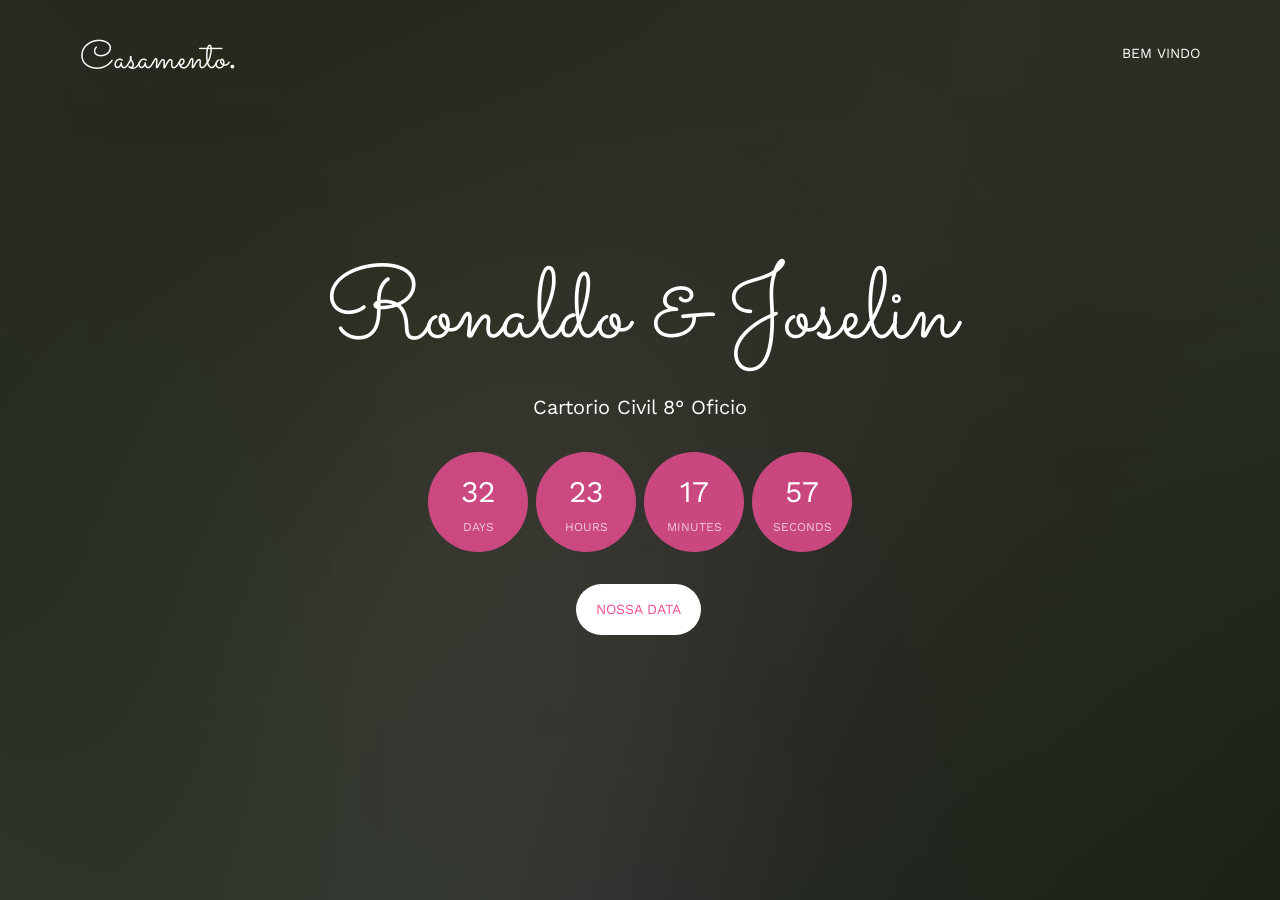
<file: index.html>
<html class="no-js"> <!--<![endif]-->
	<head>
	<meta charset="utf-8">
	<meta http-equiv="X-UA-Compatible" content="IE=edge">
	<title>Rm&Jg</title>
	<meta name="viewport" content="width=device-width, initial-scale=1">
	<meta name="description" content="Casamento Ronaldo Martins & Joselin Gil Bravo" />
	<meta name="keywords" content="Seja bem vindo a nossa Data Cartorio 7° Oficio" />
	<meta name="author" content="RM Sistemas" />

  <!-- 


  	<!-- Facebook and Twitter integration -->
	<meta property="og:title" content=""/>
	<meta property="og:image" content=""/>
	<meta property="og:url" content=""/>
	<meta property="og:site_name" content=""/>
	<meta property="og:description" content=""/>
	<meta name="twitter:title" content="" />
	<meta name="twitter:image" content="" />
	<meta name="twitter:url" content="" />
	<meta name="twitter:card" content="" />

	<link href='https://fonts.googleapis.com/css?family=Work+Sans:400,300,600,400italic,700' rel='stylesheet' type='text/css'>
	<link href="https://fonts.googleapis.com/css?family=Sacramento" rel="stylesheet">
	
	<!-- Animate.css -->
	<link rel="stylesheet" href="css/animate.css">
	<!-- Icomoon Icon Fonts-->
	<link rel="stylesheet" href="css/icomoon.css">
	<!-- Bootstrap  -->
	<link rel="stylesheet" href="css/bootstrap.css">

	<!-- Magnific Popup -->
	<link rel="stylesheet" href="css/magnific-popup.css">

	<!-- Owl Carousel  -->
	<link rel="stylesheet" href="css/owl.carousel.min.css">
	<link rel="stylesheet" href="css/owl.theme.default.min.css">

	<!-- Theme style  -->
	<link rel="stylesheet" href="css/style.css">

	<!-- Modernizr JS -->
	<script src="js/modernizr-2.6.2.min.js"></script>
	<!-- FOR IE9 below -->
	<!--[if lt IE 9]>
	<script src="js/respond.min.js"></script>
	<![endif]-->

	</head>
	<body>
		
	<div class="fh5co-loader"></div>
	
	<div id="page">
	<nav class="fh5co-nav" role="navigation">
		<div class="container">
			<div class="row">
				<div class="col-xs-2">
					<div id="fh5co-logo"><a href="index.html">Casamento<strong>.</strong></a></div>
				</div>
				<div class="col-xs-10 text-right menu-1">
					<ul>
						<li class="active"><a href="index.html">Bem Vindo</a></li>
						
					</ul>
				</div>
			</div>
			
		</div>
	</nav>

	<header id="fh5co-header" class="fh5co-cover" role="banner" style="background-image:url(images/img_bg_2.jpg);" data-stellar-background-ratio="0.5">
		<div class="overlay"></div>
		<div class="container">
			<div class="row">
				<div class="col-md-8 col-md-offset-2 text-center">
					<div class="display-t">
						<div class="display-tc animate-box" data-animate-effect="fadeIn">
							<h1>Ronaldo &amp; Joselin</h1>
							<h2>Cartorio Civil 8° Oficio</h2>
							<div class="simply-countdown simply-countdown-one"></div>
							<p><a href="#" class="btn btn-default btn-sm">Nossa Data</a></p>
						</div>
					</div>
				</div>
			</div>
		</div>
	</header>

	
	
	<!-- jQuery -->
	<script src="js/jquery.min.js"></script>
	<!-- jQuery Easing -->
	<script src="js/jquery.easing.1.3.js"></script>
	<!-- Bootstrap -->
	<script src="js/bootstrap.min.js"></script>
	<!-- Waypoints -->
	<script src="js/jquery.waypoints.min.js"></script>
	<!-- Carousel -->
	<script src="js/owl.carousel.min.js"></script>
	<!-- countTo -->
	<script src="js/jquery.countTo.js"></script>

	<!-- Stellar -->
	<script src="js/jquery.stellar.min.js"></script>
	<!-- Magnific Popup -->
	<script src="js/jquery.magnific-popup.min.js"></script>
	<script src="js/magnific-popup-options.js"></script>

	<!-- // <script src="https://cdnjs.cloudflare.com/ajax/libs/prism/0.0.1/prism.min.js"></script> -->
	<script src="js/simplyCountdown.js"></script>
	<!-- Main -->
	<script src="js/main.js"></script>

	
	<script>
    var d = new Date(new Date().getTime() + 100 * 120 * 120 * 2000);

    // default example
    simplyCountdown('.simply-countdown-one', {
        year: d.getFullYear(),
        month: d.getMonth() + 1,
        day: d.getDate()
    });

    //jQuery example
    $('#simply-countdown-losange').simplyCountdown({
        year: d.getFullYear(),
        month: d.getMonth() + 1,
        day: d.getDate(),
        enableUtc: false
    });
</script>

	</body>
</html>
</file>
<file: css/icomoon.css>
@font-face {
  font-family: 'icomoon';
  src:  url('../fonts/icomoon/icomoon.eot?6iuir');
  src:  url('../fonts/icomoon/icomoon.eot?6iuir#iefix') format('embedded-opentype'),
    url('../fonts/icomoon/icomoon.ttf?6iuir') format('truetype'),
    url('../fonts/icomoon/icomoon.woff?6iuir') format('woff'),
    url('../fonts/icomoon/icomoon.svg?6iuir#icomoon') format('svg');
  font-weight: normal;
  font-style: normal;
}

[class^="icon-"], [class*=" icon-"] {
  /* use !important to prevent issues with browser extensions that change fonts */
  font-family: 'icomoon' !important;
  speak: none;
  font-style: normal;
  font-weight: normal;
  font-variant: normal;
  text-transform: none;
  line-height: 1;

  /* Better Font Rendering =========== */
  -webkit-font-smoothing: antialiased;
  -moz-osx-font-smoothing: grayscale;
}

.icon-eye:before {
  content: "\e000";
}
.icon-paper-clip:before {
  content: "\e001";
}
.icon-mail:before {
  content: "\e002";
}
.icon-toggle:before {
  content: "\e003";
}
.icon-layout:before {
  content: "\e004";
}
.icon-link:before {
  content: "\e005";
}
.icon-bell:before {
  content: "\e006";
}
.icon-lock:before {
  content: "\e007";
}
.icon-unlock:before {
  content: "\e008";
}
.icon-ribbon:before {
  content: "\e009";
}
.icon-image:before {
  content: "\e010";
}
.icon-signal:before {
  content: "\e011";
}
.icon-target:before {
  content: "\e012";
}
.icon-clipboard:before {
  content: "\e013";
}
.icon-clock:before {
  content: "\e014";
}
.icon-watch:before {
  content: "\e015";
}
.icon-air-play:before {
  content: "\e016";
}
.icon-camera:before {
  content: "\e017";
}
.icon-video:before {
  content: "\e018";
}
.icon-disc:before {
  content: "\e019";
}
.icon-printer:before {
  content: "\e020";
}
.icon-monitor:before {
  content: "\e021";
}
.icon-server:before {
  content: "\e022";
}
.icon-cog:before {
  content: "\e023";
}
.icon-heart:before {
  content: "\e024";
}
.icon-paragraph:before {
  content: "\e025";
}
.icon-align-justify:before {
  content: "\e026";
}
.icon-align-left:before {
  content: "\e027";
}
.icon-align-center:before {
  content: "\e028";
}
.icon-align-right:before {
  content: "\e029";
}
.icon-book:before {
  content: "\e030";
}
.icon-layers:before {
  content: "\e031";
}
.icon-stack:before {
  content: "\e032";
}
.icon-stack-2:before {
  content: "\e033";
}
.icon-paper:before {
  content: "\e034";
}
.icon-paper-stack:before {
  content: "\e035";
}
.icon-search:before {
  content: "\e036";
}
.icon-zoom-in:before {
  content: "\e037";
}
.icon-zoom-out:before {
  content: "\e038";
}
.icon-reply:before {
  content: "\e039";
}
.icon-circle-plus:before {
  content: "\e040";
}
.icon-circle-minus:before {
  content: "\e041";
}
.icon-circle-check:before {
  content: "\e042";
}
.icon-circle-cross:before {
  content: "\e043";
}
.icon-square-plus:before {
  content: "\e044";
}
.icon-square-minus:before {
  content: "\e045";
}
.icon-square-check:before {
  content: "\e046";
}
.icon-square-cross:before {
  content: "\e047";
}
.icon-microphone:before {
  content: "\e048";
}
.icon-record:before {
  content: "\e049";
}
.icon-skip-back:before {
  content: "\e050";
}
.icon-rewind:before {
  content: "\e051";
}
.icon-play:before {
  content: "\e052";
}
.icon-pause:before {
  content: "\e053";
}
.icon-stop:before {
  content: "\e054";
}
.icon-fast-forward:before {
  content: "\e055";
}
.icon-skip-forward:before {
  content: "\e056";
}
.icon-shuffle:before {
  content: "\e057";
}
.icon-repeat:before {
  content: "\e058";
}
.icon-folder:before {
  content: "\e059";
}
.icon-umbrella:before {
  content: "\e060";
}
.icon-moon:before {
  content: "\e061";
}
.icon-thermometer:before {
  content: "\e062";
}
.icon-drop:before {
  content: "\e063";
}
.icon-sun:before {
  content: "\e064";
}
.icon-cloud:before {
  content: "\e065";
}
.icon-cloud-upload:before {
  content: "\e066";
}
.icon-cloud-download:before {
  content: "\e067";
}
.icon-upload:before {
  content: "\e068";
}
.icon-download:before {
  content: "\e069";
}
.icon-location:before {
  content: "\e070";
}
.icon-location-2:before {
  content: "\e071";
}
.icon-map:before {
  content: "\e072";
}
.icon-battery:before {
  content: "\e073";
}
.icon-head:before {
  content: "\e074";
}
.icon-briefcase:before {
  content: "\e075";
}
.icon-speech-bubble:before {
  content: "\e076";
}
.icon-anchor:before {
  content: "\e077";
}
.icon-globe:before {
  content: "\e078";
}
.icon-box:before {
  content: "\e079";
}
.icon-reload:before {
  content: "\e080";
}
.icon-share:before {
  content: "\e081";
}
.icon-marquee:before {
  content: "\e082";
}
.icon-marquee-plus:before {
  content: "\e083";
}
.icon-marquee-minus:before {
  content: "\e084";
}
.icon-tag:before {
  content: "\e085";
}
.icon-power:before {
  content: "\e086";
}
.icon-command:before {
  content: "\e087";
}
.icon-alt:before {
  content: "\e088";
}
.icon-esc:before {
  content: "\e089";
}
.icon-bar-graph:before {
  content: "\e090";
}
.icon-bar-graph-2:before {
  content: "\e091";
}
.icon-pie-graph:before {
  content: "\e092";
}
.icon-star:before {
  content: "\e093";
}
.icon-arrow-left:before {
  content: "\e094";
}
.icon-arrow-right:before {
  content: "\e095";
}
.icon-arrow-up:before {
  content: "\e096";
}
.icon-arrow-down:before {
  content: "\e097";
}
.icon-volume:before {
  content: "\e098";
}
.icon-mute:before {
  content: "\e099";
}
.icon-content-right:before {
  content: "\e100";
}
.icon-content-left:before {
  content: "\e101";
}
.icon-grid:before {
  content: "\e102";
}
.icon-grid-2:before {
  content: "\e103";
}
.icon-columns:before {
  content: "\e104";
}
.icon-loader:before {
  content: "\e105";
}
.icon-bag:before {
  content: "\e106";
}
.icon-ban:before {
  content: "\e107";
}
.icon-flag:before {
  content: "\e108";
}
.icon-trash:before {
  content: "\e109";
}
.icon-expand:before {
  content: "\e110";
}
.icon-contract:before {
  content: "\e111";
}
.icon-maximize:before {
  content: "\e112";
}
.icon-minimize:before {
  content: "\e113";
}
.icon-plus:before {
  content: "\e114";
}
.icon-minus:before {
  content: "\e115";
}
.icon-check:before {
  content: "\e116";
}
.icon-cross:before {
  content: "\e117";
}
.icon-move:before {
  content: "\e118";
}
.icon-delete:before {
  content: "\e119";
}
.icon-menu:before {
  content: "\e120";
}
.icon-archive:before {
  content: "\e121";
}
.icon-inbox:before {
  content: "\e122";
}
.icon-outbox:before {
  content: "\e123";
}
.icon-file:before {
  content: "\e124";
}
.icon-file-add:before {
  content: "\e125";
}
.icon-file-subtract:before {
  content: "\e126";
}
.icon-help:before {
  content: "\e127";
}
.icon-open:before {
  content: "\e128";
}
.icon-ellipsis:before {
  content: "\e129";
}
.icon-add-to-list:before {
  content: "\e900";
}
.icon-classic-computer:before {
  content: "\e901";
}
.icon-controller-fast-backward:before {
  content: "\e902";
}
.icon-creative-commons-attribution:before {
  content: "\e903";
}
.icon-creative-commons-noderivs:before {
  content: "\e904";
}
.icon-creative-commons-noncommercial-eu:before {
  content: "\e905";
}
.icon-creative-commons-noncommercial-us:before {
  content: "\e906";
}
.icon-creative-commons-public-domain:before {
  content: "\e907";
}
.icon-creative-commons-remix:before {
  content: "\e908";
}
.icon-creative-commons-share:before {
  content: "\e909";
}
.icon-creative-commons-sharealike:before {
  content: "\e90a";
}
.icon-creative-commons:before {
  content: "\e90b";
}
.icon-document-landscape:before {
  content: "\e90c";
}
.icon-remove-user:before {
  content: "\e90d";
}
.icon-warning:before {
  content: "\e90e";
}
.icon-arrow-bold-down:before {
  content: "\e90f";
}
.icon-arrow-bold-left:before {
  content: "\e910";
}
.icon-arrow-bold-right:before {
  content: "\e911";
}
.icon-arrow-bold-up:before {
  content: "\e912";
}
.icon-arrow-down2:before {
  content: "\e913";
}
.icon-arrow-left2:before {
  content: "\e914";
}
.icon-arrow-long-down:before {
  content: "\e915";
}
.icon-arrow-long-left:before {
  content: "\e916";
}
.icon-arrow-long-right:before {
  content: "\e917";
}
.icon-arrow-long-up:before {
  content: "\e918";
}
.icon-arrow-right2:before {
  content: "\e919";
}
.icon-arrow-up2:before {
  content: "\e91a";
}
.icon-arrow-with-circle-down:before {
  content: "\e91b";
}
.icon-arrow-with-circle-left:before {
  content: "\e91c";
}
.icon-arrow-with-circle-right:before {
  content: "\e91d";
}
.icon-arrow-with-circle-up:before {
  content: "\e91e";
}
.icon-bookmark:before {
  content: "\e91f";
}
.icon-bookmarks:before {
  content: "\e920";
}
.icon-chevron-down:before {
  content: "\e921";
}
.icon-chevron-left:before {
  content: "\e922";
}
.icon-chevron-right:before {
  content: "\e923";
}
.icon-chevron-small-down:before {
  content: "\e924";
}
.icon-chevron-small-left:before {
  content: "\e925";
}
.icon-chevron-small-right:before {
  content: "\e926";
}
.icon-chevron-small-up:before {
  content: "\e927";
}
.icon-chevron-thin-down:before {
  content: "\e928";
}
.icon-chevron-thin-left:before {
  content: "\e929";
}
.icon-chevron-thin-right:before {
  content: "\e92a";
}
.icon-chevron-thin-up:before {
  content: "\e92b";
}
.icon-chevron-up:before {
  content: "\e92c";
}
.icon-chevron-with-circle-down:before {
  content: "\e92d";
}
.icon-chevron-with-circle-left:before {
  content: "\e92e";
}
.icon-chevron-with-circle-right:before {
  content: "\e92f";
}
.icon-chevron-with-circle-up:before {
  content: "\e930";
}
.icon-cloud2:before {
  content: "\e931";
}
.icon-controller-fast-forward:before {
  content: "\e932";
}
.icon-controller-jump-to-start:before {
  content: "\e933";
}
.icon-controller-next:before {
  content: "\e934";
}
.icon-controller-paus:before {
  content: "\e935";
}
.icon-controller-play:before {
  content: "\e936";
}
.icon-controller-record:before {
  content: "\e937";
}
.icon-controller-stop:before {
  content: "\e938";
}
.icon-controller-volume:before {
  content: "\e939";
}
.icon-dot-single:before {
  content: "\e93a";
}
.icon-dots-three-horizontal:before {
  content: "\e93b";
}
.icon-dots-three-vertical:before {
  content: "\e93c";
}
.icon-dots-two-horizontal:before {
  content: "\e93d";
}
.icon-dots-two-vertical:before {
  content: "\e93e";
}
.icon-download2:before {
  content: "\e93f";
}
.icon-emoji-flirt:before {
  content: "\e940";
}
.icon-flow-branch:before {
  content: "\e941";
}
.icon-flow-cascade:before {
  content: "\e942";
}
.icon-flow-line:before {
  content: "\e943";
}
.icon-flow-parallel:before {
  content: "\e944";
}
.icon-flow-tree:before {
  content: "\e945";
}
.icon-install:before {
  content: "\e946";
}
.icon-layers2:before {
  content: "\e947";
}
.icon-open-book:before {
  content: "\e948";
}
.icon-resize-100:before {
  content: "\e949";
}
.icon-resize-full-screen:before {
  content: "\e94a";
}
.icon-save:before {
  content: "\e94b";
}
.icon-select-arrows:before {
  content: "\e94c";
}
.icon-sound-mute:before {
  content: "\e94d";
}
.icon-sound:before {
  content: "\e94e";
}
.icon-trash2:before {
  content: "\e94f";
}
.icon-triangle-down:before {
  content: "\e950";
}
.icon-triangle-left:before {
  content: "\e951";
}
.icon-triangle-right:before {
  content: "\e952";
}
.icon-triangle-up:before {
  content: "\e953";
}
.icon-uninstall:before {
  content: "\e954";
}
.icon-upload-to-cloud:before {
  content: "\e955";
}
.icon-upload2:before {
  content: "\e956";
}
.icon-add-user:before {
  content: "\e957";
}
.icon-address:before {
  content: "\e958";
}
.icon-adjust:before {
  content: "\e959";
}
.icon-air:before {
  content: "\e95a";
}
.icon-aircraft-landing:before {
  content: "\e95b";
}
.icon-aircraft-take-off:before {
  content: "\e95c";
}
.icon-aircraft:before {
  content: "\e95d";
}
.icon-align-bottom:before {
  content: "\e95e";
}
.icon-align-horizontal-middle:before {
  content: "\e95f";
}
.icon-align-left2:before {
  content: "\e960";
}
.icon-align-right2:before {
  content: "\e961";
}
.icon-align-top:before {
  content: "\e962";
}
.icon-align-vertical-middle:before {
  content: "\e963";
}
.icon-archive2:before {
  content: "\e964";
}
.icon-area-graph:before {
  content: "\e965";
}
.icon-attachment:before {
  content: "\e966";
}
.icon-awareness-ribbon:before {
  content: "\e967";
}
.icon-back-in-time:before {
  content: "\e968";
}
.icon-back:before {
  content: "\e969";
}
.icon-bar-graph2:before {
  content: "\e96a";
}
.icon-battery2:before {
  content: "\e96b";
}
.icon-beamed-note:before {
  content: "\e96c";
}
.icon-bell2:before {
  content: "\e96d";
}
.icon-blackboard:before {
  content: "\e96e";
}
.icon-block:before {
  content: "\e96f";
}
.icon-book2:before {
  content: "\e970";
}
.icon-bowl:before {
  content: "\e971";
}
.icon-box2:before {
  content: "\e972";
}
.icon-briefcase2:before {
  content: "\e973";
}
.icon-browser:before {
  content: "\e974";
}
.icon-brush:before {
  content: "\e975";
}
.icon-bucket:before {
  content: "\e976";
}
.icon-cake:before {
  content: "\e977";
}
.icon-calculator:before {
  content: "\e978";
}
.icon-calendar:before {
  content: "\e979";
}
.icon-camera2:before {
  content: "\e97a";
}
.icon-ccw:before {
  content: "\e97b";
}
.icon-chat:before {
  content: "\e97c";
}
.icon-check2:before {
  content: "\e97d";
}
.icon-circle-with-cross:before {
  content: "\e97e";
}
.icon-circle-with-minus:before {
  content: "\e97f";
}
.icon-circle-with-plus:before {
  content: "\e980";
}
.icon-circle:before {
  content: "\e981";
}
.icon-circular-graph:before {
  content: "\e982";
}
.icon-clapperboard:before {
  content: "\e983";
}
.icon-clipboard2:before {
  content: "\e984";
}
.icon-clock2:before {
  content: "\e985";
}
.icon-code:before {
  content: "\e986";
}
.icon-cog2:before {
  content: "\e987";
}
.icon-colours:before {
  content: "\e988";
}
.icon-compass:before {
  content: "\e989";
}
.icon-copy:before {
  content: "\e98a";
}
.icon-credit-card:before {
  content: "\e98b";
}
.icon-credit:before {
  content: "\e98c";
}
.icon-cross2:before {
  content: "\e98d";
}
.icon-cup:before {
  content: "\e98e";
}
.icon-cw:before {
  content: "\e98f";
}
.icon-cycle:before {
  content: "\e990";
}
.icon-database:before {
  content: "\e991";
}
.icon-dial-pad:before {
  content: "\e992";
}
.icon-direction:before {
  content: "\e993";
}
.icon-document:before {
  content: "\e994";
}
.icon-documents:before {
  content: "\e995";
}
.icon-drink:before {
  content: "\e996";
}
.icon-drive:before {
  content: "\e997";
}
.icon-drop2:before {
  content: "\e998";
}
.icon-edit:before {
  content: "\e999";
}
.icon-email:before {
  content: "\e99a";
}
.icon-emoji-happy:before {
  content: "\e99b";
}
.icon-emoji-neutral:before {
  content: "\e99c";
}
.icon-emoji-sad:before {
  content: "\e99d";
}
.icon-erase:before {
  content: "\e99e";
}
.icon-eraser:before {
  content: "\e99f";
}
.icon-export:before {
  content: "\e9a0";
}
.icon-eye2:before {
  content: "\e9a1";
}
.icon-feather:before {
  content: "\e9a2";
}
.icon-flag2:before {
  content: "\e9a3";
}
.icon-flash:before {
  content: "\e9a4";
}
.icon-flashlight:before {
  content: "\e9a5";
}
.icon-flat-brush:before {
  content: "\e9a6";
}
.icon-folder-images:before {
  content: "\e9a7";
}
.icon-folder-music:before {
  content: "\e9a8";
}
.icon-folder-video:before {
  content: "\e9a9";
}
.icon-folder2:before {
  content: "\e9aa";
}
.icon-forward:before {
  content: "\e9ab";
}
.icon-funnel:before {
  content: "\e9ac";
}
.icon-game-controller:before {
  content: "\e9ad";
}
.icon-gauge:before {
  content: "\e9ae";
}
.icon-globe2:before {
  content: "\e9af";
}
.icon-graduation-cap:before {
  content: "\e9b0";
}
.icon-grid2:before {
  content: "\e9b1";
}
.icon-hair-cross:before {
  content: "\e9b2";
}
.icon-hand:before {
  content: "\e9b3";
}
.icon-heart-outlined:before {
  content: "\e9b4";
}
.icon-heart2:before {
  content: "\e9b5";
}
.icon-help-with-circle:before {
  content: "\e9b6";
}
.icon-help2:before {
  content: "\e9b7";
}
.icon-home:before {
  content: "\e9b8";
}
.icon-hour-glass:before {
  content: "\e9b9";
}
.icon-image-inverted:before {
  content: "\e9ba";
}
.icon-image2:before {
  content: "\e9bb";
}
.icon-images:before {
  content: "\e9bc";
}
.icon-inbox2:before {
  content: "\e9bd";
}
.icon-infinity:before {
  content: "\e9be";
}
.icon-info-with-circle:before {
  content: "\e9bf";
}
.icon-info:before {
  content: "\e9c0";
}
.icon-key:before {
  content: "\e9c1";
}
.icon-keyboard:before {
  content: "\e9c2";
}
.icon-lab-flask:before {
  content: "\e9c3";
}
.icon-landline:before {
  content: "\e9c4";
}
.icon-language:before {
  content: "\e9c5";
}
.icon-laptop:before {
  content: "\e9c6";
}
.icon-leaf:before {
  content: "\e9c7";
}
.icon-level-down:before {
  content: "\e9c8";
}
.icon-level-up:before {
  content: "\e9c9";
}
.icon-lifebuoy:before {
  content: "\e9ca";
}
.icon-light-bulb:before {
  content: "\e9cb";
}
.icon-light-down:before {
  content: "\e9cc";
}
.icon-light-up:before {
  content: "\e9cd";
}
.icon-line-graph:before {
  content: "\e9ce";
}
.icon-link2:before {
  content: "\e9cf";
}
.icon-list:before {
  content: "\e9d0";
}
.icon-location-pin:before {
  content: "\e9d1";
}
.icon-location2:before {
  content: "\e9d2";
}
.icon-lock-open:before {
  content: "\e9d3";
}
.icon-lock2:before {
  content: "\e9d4";
}
.icon-log-out:before {
  content: "\e9d5";
}
.icon-login:before {
  content: "\e9d6";
}
.icon-loop:before {
  content: "\e9d7";
}
.icon-magnet:before {
  content: "\e9d8";
}
.icon-magnifying-glass:before {
  content: "\e9d9";
}
.icon-mail2:before {
  content: "\e9da";
}
.icon-man:before {
  content: "\e9db";
}
.icon-map2:before {
  content: "\e9dc";
}
.icon-mask:before {
  content: "\e9dd";
}
.icon-medal:before {
  content: "\e9de";
}
.icon-megaphone:before {
  content: "\e9df";
}
.icon-menu2:before {
  content: "\e9e0";
}
.icon-message:before {
  content: "\e9e1";
}
.icon-mic:before {
  content: "\e9e2";
}
.icon-minus2:before {
  content: "\e9e3";
}
.icon-mobile:before {
  content: "\e9e4";
}
.icon-modern-mic:before {
  content: "\e9e5";
}
.icon-moon2:before {
  content: "\e9e6";
}
.icon-mouse:before {
  content: "\e9e7";
}
.icon-music:before {
  content: "\e9e8";
}
.icon-network:before {
  content: "\e9e9";
}
.icon-new-message:before {
  content: "\e9ea";
}
.icon-new:before {
  content: "\e9eb";
}
.icon-news:before {
  content: "\e9ec";
}
.icon-note:before {
  content: "\e9ed";
}
.icon-notification:before {
  content: "\e9ee";
}
.icon-old-mobile:before {
  content: "\e9ef";
}
.icon-old-phone:before {
  content: "\e9f0";
}
.icon-palette:before {
  content: "\e9f1";
}
.icon-paper-plane:before {
  content: "\e9f2";
}
.icon-pencil:before {
  content: "\e9f3";
}
.icon-phone:before {
  content: "\e9f4";
}
.icon-pie-chart:before {
  content: "\e9f5";
}
.icon-pin:before {
  content: "\e9f6";
}
.icon-plus2:before {
  content: "\e9f7";
}
.icon-popup:before {
  content: "\e9f8";
}
.icon-power-plug:before {
  content: "\e9f9";
}
.icon-price-ribbon:before {
  content: "\e9fa";
}
.icon-price-tag:before {
  content: "\e9fb";
}
.icon-print:before {
  content: "\e9fc";
}
.icon-progress-empty:before {
  content: "\e9fd";
}
.icon-progress-full:before {
  content: "\e9fe";
}
.icon-progress-one:before {
  content: "\e9ff";
}
.icon-progress-two:before {
  content: "\ea00";
}
.icon-publish:before {
  content: "\ea01";
}
.icon-quote:before {
  content: "\ea02";
}
.icon-radio:before {
  content: "\ea03";
}
.icon-reply-all:before {
  content: "\ea04";
}
.icon-reply2:before {
  content: "\ea05";
}
.icon-retweet:before {
  content: "\ea06";
}
.icon-rocket:before {
  content: "\ea07";
}
.icon-round-brush:before {
  content: "\ea08";
}
.icon-rss:before {
  content: "\ea09";
}
.icon-ruler:before {
  content: "\ea0a";
}
.icon-scissors:before {
  content: "\ea0b";
}
.icon-share-alternitive:before {
  content: "\ea0c";
}
.icon-share2:before {
  content: "\ea0d";
}
.icon-shareable:before {
  content: "\ea0e";
}
.icon-shield:before {
  content: "\ea0f";
}
.icon-shop:before {
  content: "\ea10";
}
.icon-shopping-bag:before {
  content: "\ea11";
}
.icon-shopping-basket:before {
  content: "\ea12";
}
.icon-shopping-cart:before {
  content: "\ea13";
}
.icon-shuffle2:before {
  content: "\ea14";
}
.icon-signal2:before {
  content: "\ea15";
}
.icon-sound-mix:before {
  content: "\ea16";
}
.icon-sports-club:before {
  content: "\ea17";
}
.icon-spreadsheet:before {
  content: "\ea18";
}
.icon-squared-cross:before {
  content: "\ea19";
}
.icon-squared-minus:before {
  content: "\ea1a";
}
.icon-squared-plus:before {
  content: "\ea1b";
}
.icon-star-outlined:before {
  content: "\ea1c";
}
.icon-star2:before {
  content: "\ea1d";
}
.icon-stopwatch:before {
  content: "\ea1e";
}
.icon-suitcase:before {
  content: "\ea1f";
}
.icon-swap:before {
  content: "\ea20";
}
.icon-sweden:before {
  content: "\ea21";
}
.icon-switch:before {
  content: "\ea22";
}
.icon-tablet:before {
  content: "\ea23";
}
.icon-tag2:before {
  content: "\ea24";
}
.icon-text-document-inverted:before {
  content: "\ea25";
}
.icon-text-document:before {
  content: "\ea26";
}
.icon-text:before {
  content: "\ea27";
}
.icon-thermometer2:before {
  content: "\ea28";
}
.icon-thumbs-down:before {
  content: "\ea29";
}
.icon-thumbs-up:before {
  content: "\ea2a";
}
.icon-thunder-cloud:before {
  content: "\ea2b";
}
.icon-ticket:before {
  content: "\ea2c";
}
.icon-time-slot:before {
  content: "\ea2d";
}
.icon-tools:before {
  content: "\ea2e";
}
.icon-traffic-cone:before {
  content: "\ea2f";
}
.icon-tree:before {
  content: "\ea30";
}
.icon-trophy:before {
  content: "\ea31";
}
.icon-tv:before {
  content: "\ea32";
}
.icon-typing:before {
  content: "\ea33";
}
.icon-unread:before {
  content: "\ea34";
}
.icon-untag:before {
  content: "\ea35";
}
.icon-user:before {
  content: "\ea36";
}
.icon-users:before {
  content: "\ea37";
}
.icon-v-card:before {
  content: "\ea38";
}
.icon-video2:before {
  content: "\ea39";
}
.icon-vinyl:before {
  content: "\ea3a";
}
.icon-voicemail:before {
  content: "\ea3b";
}
.icon-wallet:before {
  content: "\ea3c";
}
.icon-water:before {
  content: "\ea3d";
}
.icon-px-with-circle:before {
  content: "\ea3e";
}
.icon-px:before {
  content: "\ea3f";
}
.icon-basecamp:before {
  content: "\ea40";
}
.icon-behance:before {
  content: "\ea41";
}
.icon-creative-cloud:before {
  content: "\ea42";
}
.icon-dropbox:before {
  content: "\ea43";
}
.icon-evernote:before {
  content: "\ea44";
}
.icon-flattr:before {
  content: "\ea45";
}
.icon-foursquare:before {
  content: "\ea46";
}
.icon-google-drive:before {
  content: "\ea47";
}
.icon-google-hangouts:before {
  content: "\ea48";
}
.icon-grooveshark:before {
  content: "\ea49";
}
.icon-icloud:before {
  content: "\ea4a";
}
.icon-mixi:before {
  content: "\ea4b";
}
.icon-onedrive:before {
  content: "\ea4c";
}
.icon-paypal:before {
  content: "\ea4d";
}
.icon-picasa:before {
  content: "\ea4e";
}
.icon-qq:before {
  content: "\ea4f";
}
.icon-rdio-with-circle:before {
  content: "\ea50";
}
.icon-renren:before {
  content: "\ea51";
}
.icon-scribd:before {
  content: "\ea52";
}
.icon-sina-weibo:before {
  content: "\ea53";
}
.icon-skype-with-circle:before {
  content: "\ea54";
}
.icon-skype:before {
  content: "\ea55";
}
.icon-slideshare:before {
  content: "\ea56";
}
.icon-smashing:before {
  content: "\ea57";
}
.icon-soundcloud:before {
  content: "\ea58";
}
.icon-spotify-with-circle:before {
  content: "\ea59";
}
.icon-spotify:before {
  content: "\ea5a";
}
.icon-swarm:before {
  content: "\ea5b";
}
.icon-vine-with-circle:before {
  content: "\ea5c";
}
.icon-vine:before {
  content: "\ea5d";
}
.icon-vk-alternitive:before {
  content: "\ea5e";
}
.icon-vk-with-circle:before {
  content: "\ea5f";
}
.icon-vk:before {
  content: "\ea60";
}
.icon-xing-with-circle:before {
  content: "\ea61";
}
.icon-xing:before {
  content: "\ea62";
}
.icon-yelp:before {
  content: "\ea63";
}
.icon-dribbble-with-circle:before {
  content: "\ea64";
}
.icon-dribbble:before {
  content: "\ea65";
}
.icon-facebook-with-circle:before {
  content: "\ea66";
}
.icon-facebook:before {
  content: "\ea67";
}
.icon-flickr-with-circle:before {
  content: "\ea68";
}
.icon-flickr:before {
  content: "\ea69";
}
.icon-github-with-circle:before {
  content: "\ea6a";
}
.icon-github:before {
  content: "\ea6b";
}
.icon-google-with-circle:before {
  content: "\ea6c";
}
.icon-google:before {
  content: "\ea6d";
}
.icon-instagram-with-circle:before {
  content: "\ea6e";
}
.icon-instagram:before {
  content: "\ea6f";
}
.icon-lastfm-with-circle:before {
  content: "\ea70";
}
.icon-lastfm:before {
  content: "\ea71";
}
.icon-linkedin-with-circle:before {
  content: "\ea72";
}
.icon-linkedin:before {
  content: "\ea73";
}
.icon-pinterest-with-circle:before {
  content: "\ea74";
}
.icon-pinterest:before {
  content: "\ea75";
}
.icon-rdio:before {
  content: "\ea76";
}
.icon-stumbleupon-with-circle:before {
  content: "\ea77";
}
.icon-stumbleupon:before {
  content: "\ea78";
}
.icon-tumblr-with-circle:before {
  content: "\ea79";
}
.icon-tumblr:before {
  content: "\ea7a";
}
.icon-twitter-with-circle:before {
  content: "\ea7b";
}
.icon-twitter:before {
  content: "\ea7c";
}
.icon-vimeo-with-circle:before {
  content: "\ea7d";
}
.icon-vimeo:before {
  content: "\ea7e";
}
.icon-youtube-with-circle:before {
  content: "\ea7f";
}
.icon-youtube:before {
  content: "\ea80";
}
</file>
<file: css/style.css>
@font-face {
  font-family: 'icomoon';
  src: url("../fonts/icomoon/icomoon.eot?srf3rx");
  src: url("../fonts/icomoon/icomoon.eot?srf3rx#iefix") format("embedded-opentype"), url("../fonts/icomoon/icomoon.ttf?srf3rx") format("truetype"), url("../fonts/icomoon/icomoon.woff?srf3rx") format("woff"), url("../fonts/icomoon/icomoon.svg?srf3rx#icomoon") format("svg");
  font-weight: normal;
  font-style: normal;
}
/* =======================================================
*
* 	Template Style 
*
* ======================================================= */
body {
  font-family: "Work Sans", Arial, sans-serif;
  font-weight: 400;
  font-size: 16px;
  line-height: 1.7;
  color: #828282;
  background: #fff;
}

#page {
  position: relative;
  overflow-x: hidden;
  width: 100%;
  height: 100%;
  -webkit-transition: 0.5s;
  -o-transition: 0.5s;
  transition: 0.5s;
}
.offcanvas #page {
  overflow: hidden;
  position: absolute;
}
.offcanvas #page:after {
  -webkit-transition: 2s;
  -o-transition: 2s;
  transition: 2s;
  position: absolute;
  top: 0;
  right: 0;
  bottom: 0;
  left: 0;
  z-index: 101;
  background: rgba(0, 0, 0, 0.7);
  content: "";
}

a {
  color: #F14E95;
  -webkit-transition: 0.5s;
  -o-transition: 0.5s;
  transition: 0.5s;
}
a:hover, a:active, a:focus {
  color: #F14E95;
  outline: none;
  text-decoration: none;
}

p {
  margin-bottom: 20px;
}

h1, h2, h3, h4, h5, h6, figure {
  color: #000;
  font-family: "Work Sans", Arial, sans-serif;
  font-weight: 400;
  margin: 0 0 20px 0;
}

::-webkit-selection {
  color: #fff;
  background: #F14E95;
}

::-moz-selection {
  color: #fff;
  background: #F14E95;
}

::selection {
  color: #fff;
  background: #F14E95;
}

.fh5co-nav {
  position: absolute;
  top: 0;
  margin: 0;
  padding: 0;
  width: 100%;
  padding: 40px 0;
  z-index: 1001;
}
@media screen and (max-width: 768px) {
  .fh5co-nav {
    padding: 20px 0;
  }
}
.fh5co-nav #fh5co-logo {
  font-size: 40px;
  margin: 0;
  padding: 0;
  line-height: 40px;
  font-family: "Sacramento", Arial, serif;
}
.fh5co-nav a {
  padding: 5px 10px;
  color: #fff;
}
@media screen and (max-width: 768px) {
  .fh5co-nav .menu-1, .fh5co-nav .menu-2 {
    display: none;
  }
}
.fh5co-nav ul {
  padding: 0;
  margin: 2px 0 0 0;
}
.fh5co-nav ul li {
  padding: 0;
  margin: 0;
  list-style: none;
  display: inline;
}
.fh5co-nav ul li a {
  font-size: 14px;
  padding: 30px 10px;
  text-transform: uppercase;
  color: rgba(255, 255, 255, 0.5);
  -webkit-transition: 0.5s;
  -o-transition: 0.5s;
  transition: 0.5s;
}
.fh5co-nav ul li a:hover, .fh5co-nav ul li a:focus, .fh5co-nav ul li a:active {
  color: white;
}
.fh5co-nav ul li.has-dropdown {
  position: relative;
}
.fh5co-nav ul li.has-dropdown .dropdown {
  width: 130px;
  -webkit-box-shadow: 0px 14px 33px -9px rgba(0, 0, 0, 0.75);
  -moz-box-shadow: 0px 14px 33px -9px rgba(0, 0, 0, 0.75);
  box-shadow: 0px 14px 33px -9px rgba(0, 0, 0, 0.75);
  z-index: 1002;
  visibility: hidden;
  opacity: 0;
  position: absolute;
  top: 40px;
  left: 0;
  text-align: left;
  background: #fff;
  padding: 20px;
  -webkit-border-radius: 4px;
  -moz-border-radius: 4px;
  -ms-border-radius: 4px;
  border-radius: 4px;
  -webkit-transition: 0s;
  -o-transition: 0s;
  transition: 0s;
}
.fh5co-nav ul li.has-dropdown .dropdown:before {
  bottom: 100%;
  left: 40px;
  border: solid transparent;
  content: " ";
  height: 0;
  width: 0;
  position: absolute;
  pointer-events: none;
  border-bottom-color: #fff;
  border-width: 8px;
  margin-left: -8px;
}
.fh5co-nav ul li.has-dropdown .dropdown li {
  display: block;
  margin-bottom: 7px;
}
.fh5co-nav ul li.has-dropdown .dropdown li:last-child {
  margin-bottom: 0;
}
.fh5co-nav ul li.has-dropdown .dropdown li a {
  padding: 2px 0;
  display: block;
  color: #999999;
  line-height: 1.2;
  text-transform: none;
  font-size: 15px;
}
.fh5co-nav ul li.has-dropdown .dropdown li a:hover {
  color: #000;
}
.fh5co-nav ul li.has-dropdown:hover a, .fh5co-nav ul li.has-dropdown:focus a {
  color: #fff;
}
.fh5co-nav ul li.btn-cta a {
  color: #F14E95;
}
.fh5co-nav ul li.btn-cta a span {
  background: #fff;
  padding: 4px 20px;
  display: -moz-inline-stack;
  display: inline-block;
  zoom: 1;
  *display: inline;
  -webkit-transition: 0.3s;
  -o-transition: 0.3s;
  transition: 0.3s;
  -webkit-border-radius: 100px;
  -moz-border-radius: 100px;
  -ms-border-radius: 100px;
  border-radius: 100px;
}
.fh5co-nav ul li.btn-cta a:hover span {
  -webkit-box-shadow: 0px 14px 20px -9px rgba(0, 0, 0, 0.75);
  -moz-box-shadow: 0px 14px 20px -9px rgba(0, 0, 0, 0.75);
  box-shadow: 0px 14px 20px -9px rgba(0, 0, 0, 0.75);
}
.fh5co-nav ul li.active > a {
  color: #fff !important;
}

#fh5co-counter,
#fh5co-event,
.fh5co-bg {
  background-size: cover;
  background-position: top center;
  background-repeat: no-repeat;
  position: relative;
}

.fh5co-bg {
  background-position: center center;
  width: 100%;
  float: left;
  position: relative;
}

.fh5co-video {
  height: 450px;
  overflow: hidden;
  -webkit-border-radius: 7px;
  -moz-border-radius: 7px;
  -ms-border-radius: 7px;
  border-radius: 7px;
}
.fh5co-video a {
  z-index: 1001;
  position: absolute;
  top: 50%;
  left: 50%;
  margin-top: -45px;
  margin-left: -45px;
  width: 90px;
  height: 90px;
  display: table;
  text-align: center;
  background: #fff;
  -webkit-box-shadow: 0px 14px 30px -15px rgba(0, 0, 0, 0.75);
  -moz-box-shadow: 0px 14px 30px -15px rgba(0, 0, 0, 0.75);
  box-shadow: 0px 14px 30px -15px rgba(0, 0, 0, 0.75);
  -webkit-border-radius: 50%;
  -moz-border-radius: 50%;
  -ms-border-radius: 50%;
  border-radius: 50%;
}
.fh5co-video a i {
  text-align: center;
  display: table-cell;
  vertical-align: middle;
  font-size: 40px;
}
.fh5co-video .overlay {
  position: absolute;
  top: 0;
  left: 0;
  right: 0;
  bottom: 0;
  background: rgba(0, 0, 0, 0.5);
  -webkit-transition: 0.5s;
  -o-transition: 0.5s;
  transition: 0.5s;
}
.fh5co-video:hover .overlay {
  background: rgba(0, 0, 0, 0.7);
}
.fh5co-video:hover a {
  position: relative;
  -webkit-transform: scale(1.2);
  -moz-transform: scale(1.2);
  -ms-transform: scale(1.2);
  -o-transform: scale(1.2);
  transform: scale(1.2);
}

.fh5co-cover {
  height: 900px;
  background-size: cover;
  background-repeat: no-repeat;
  position: relative;
  width: 100%;
}
.fh5co-cover .overlay {
  z-index: 0;
  position: absolute;
  bottom: 0;
  top: 0;
  left: 0;
  right: 0;
  background: rgba(0, 0, 0, 0.5);
}
.fh5co-cover > .fh5co-container {
  position: relative;
  z-index: 10;
}
@media screen and (max-width: 768px) {
  .fh5co-cover {
    height: 600px;
  }
}
.fh5co-cover .display-t,
.fh5co-cover .display-tc {
  height: 900px;
  display: table;
  width: 100%;
}
@media screen and (max-width: 768px) {
  .fh5co-cover .display-t,
  .fh5co-cover .display-tc {
    height: 600px;
  }
}
.fh5co-cover.fh5co-cover-sm {
  height: 600px;
}
@media screen and (max-width: 768px) {
  .fh5co-cover.fh5co-cover-sm {
    height: 400px;
  }
}
.fh5co-cover.fh5co-cover-sm .display-t,
.fh5co-cover.fh5co-cover-sm .display-tc {
  height: 600px;
  display: table;
  width: 100%;
}
@media screen and (max-width: 768px) {
  .fh5co-cover.fh5co-cover-sm .display-t,
  .fh5co-cover.fh5co-cover-sm .display-tc {
    height: 400px;
  }
}

#fh5co-counter,
#fh5co-event {
  height: 850px;
  float: left;
}
#fh5co-counter .display-t,
#fh5co-counter .display-tc,
#fh5co-event .display-t,
#fh5co-event .display-tc {
  height: 700px;
  display: table;
  width: 100%;
}
#fh5co-counter .fh5co-heading h2,
#fh5co-event .fh5co-heading h2 {
  color: #fff;
}
#fh5co-counter .fh5co-heading span,
#fh5co-event .fh5co-heading span {
  color: rgba(255, 255, 255, 0.5);
  text-transform: uppercase;
  font-size: 13px;
  letter-spacing: 2px;
  font-weight: 600;
}
#fh5co-counter .overlay,
#fh5co-event .overlay {
  position: absolute;
  top: 0;
  left: 0;
  right: 0;
  bottom: 0;
  background: rgba(0, 0, 0, 0.4);
}
@media screen and (max-width: 768px) {
  #fh5co-counter,
  #fh5co-event {
    height: inherit;
    padding: 7em 0;
  }
  #fh5co-counter .display-t,
  #fh5co-counter .display-tc,
  #fh5co-event .display-t,
  #fh5co-event .display-tc {
    height: inherit;
  }
}
#fh5co-counter .event-wrap,
#fh5co-event .event-wrap {
  border: 2px solid rgba(255, 255, 255, 0.5);
  background: rgba(255, 255, 255, 0.1);
  padding: 30px;
  width: 100%;
  float: left;
  -webkit-border-radius: 4px;
  -moz-border-radius: 4px;
  -ms-border-radius: 4px;
  border-radius: 4px;
}
@media screen and (max-width: 768px) {
  #fh5co-counter .event-wrap,
  #fh5co-event .event-wrap {
    margin-bottom: 10px;
  }
}
#fh5co-counter .event-wrap h3,
#fh5co-event .event-wrap h3 {
  font-size: 20px;
  color: #fff;
  border-bottom: 1px solid rgba(255, 255, 255, 0.5);
  display: block;
  padding-bottom: 20px;
  text-transform: uppercase;
  letter-spacing: 2px;
}
#fh5co-counter .event-wrap p, #fh5co-counter .event-wrap span,
#fh5co-event .event-wrap p,
#fh5co-event .event-wrap span {
  display: block;
  color: rgba(255, 255, 255, 0.8);
}
#fh5co-counter .event-wrap i,
#fh5co-event .event-wrap i {
  color: white;
  font-size: 20px;
}
#fh5co-counter .event-wrap .event-col,
#fh5co-event .event-wrap .event-col {
  width: 50%;
  float: left;
  margin-bottom: 30px;
}

#fh5co-counter {
  height: 600px;
}
@media screen and (max-width: 768px) {
  #fh5co-counter {
    height: auto;
  }
}

.timeline {
  list-style: none;
  padding: 20px 0 20px;
  position: relative;
}
.timeline:before {
  top: 0;
  bottom: 0;
  position: absolute;
  content: " ";
  width: 1px;
  background-color: #d4d4d4;
  left: 50%;
  margin-left: 0px;
}
@media screen and (max-width: 480px) {
  .timeline:before {
    margin-left: -64px;
  }
}
.timeline > li {
  margin-bottom: 20px;
  position: relative;
}
.timeline > li:before, .timeline > li:after {
  content: " ";
  display: table;
}
.timeline > li:after {
  clear: both;
}
.timeline > li > .timeline-panel {
  width: 40%;
  float: left;
  border: 1px solid #d4d4d4;
  padding: 30px;
  position: relative;
  -webkit-border-radius: 4px;
  -moz-border-radius: 4px;
  -ms-border-radius: 4px;
  border-radius: 4px;
}
.timeline > li > .timeline-panel:before {
  position: absolute;
  top: 80px;
  right: -15px;
  display: inline-block;
  border-top: 15px solid transparent;
  border-left: 15px solid #ccc;
  border-right: 0 solid #ccc;
  border-bottom: 15px solid transparent;
  content: " ";
}
.timeline > li > .timeline-panel:after {
  position: absolute;
  top: 81px;
  right: -14px;
  display: inline-block;
  border-top: 14px solid transparent;
  border-left: 14px solid #fff;
  border-right: 0 solid #fff;
  border-bottom: 14px solid transparent;
  content: " ";
}
@media screen and (max-width: 480px) {
  .timeline > li > .timeline-panel {
    width: 75% !important;
  }
  .timeline > li > .timeline-panel:before {
    top: 30px;
  }
  .timeline > li > .timeline-panel:after {
    top: 31px;
  }
}
.timeline > li > .timeline-badge {
  background-size: cover;
  background-position: top center;
  background-repeat: no-repeat;
  position: relative;
  color: #fff;
  width: 160px;
  height: 160px;
  line-height: 50px;
  font-size: 1.4em;
  text-align: center;
  position: absolute;
  top: 16px;
  left: 50%;
  margin-left: -80px;
  background-color: #999999;
  z-index: 100;
  -webkit-border-radius: 50%;
  -moz-border-radius: 50%;
  -ms-border-radius: 50%;
  border-radius: 50%;
}
@media screen and (max-width: 480px) {
  .timeline > li > .timeline-badge {
    width: 60px;
    height: 60px;
    margin-left: -20px !important;
  }
}
.timeline > li.timeline-inverted > .timeline-panel {
  float: right;
}
.timeline > li.timeline-inverted > .timeline-panel:before {
  border-left-width: 0;
  border-right-width: 15px;
  left: -15px;
  right: auto;
}
.timeline > li.timeline-inverted > .timeline-panel:after {
  border-left-width: 0;
  border-right-width: 14px;
  left: -14px;
  right: auto;
}

.timeline-title {
  margin-top: 0;
}

.date {
  display: block;
  margin-bottom: 20px;
  font-size: 13px;
  text-transform: uppercase;
  letter-spacing: 2px;
}

.timeline-body > p,
.timeline-body > ul {
  margin-bottom: 0;
}

.timeline-body > p + p {
  margin-top: 5px;
}

@media (max-width: 992px) {
  ul.timeline:before {
    left: 90px;
  }

  ul.timeline > li > .timeline-panel {
    width: calc(100% - 200px);
    width: -moz-calc(100% - 200px);
    width: -webkit-calc(100% - 200px);
  }

  ul.timeline > li > .timeline-badge {
    left: 15px;
    margin-left: 0;
    top: 16px;
  }

  ul.timeline > li > .timeline-panel {
    float: right;
  }

  ul.timeline > li > .timeline-panel:before {
    border-left-width: 0;
    border-right-width: 15px;
    left: -15px;
    right: auto;
  }

  ul.timeline > li > .timeline-panel:after {
    border-left-width: 0;
    border-right-width: 14px;
    left: -14px;
    right: auto;
  }
}
#fh5co-gallery-list {
  flex-wrap: wrap;
  -webkit-flex-wrap: wrap;
  -moz-flex-wrap: wrap;
  display: -webkit-box;
  display: -moz-box;
  display: -ms-flexbox;
  display: -webkit-flex;
  display: flex;
  position: relative;
  float: left;
  padding: 0;
  margin: 0;
  width: 100%;
}
#fh5co-gallery-list li {
  display: block;
  padding: 0;
  margin: 0 0 10px 1%;
  list-style: none;
  min-height: 400px;
  background-position: center center;
  background-size: cover;
  background-repeat: no-repeat;
  float: left;
  clear: left;
  position: relative;
  -webkit-border-radius: 7px;
  -moz-border-radius: 7px;
  -ms-border-radius: 7px;
  border-radius: 7px;
}
@media screen and (max-width: 480px) {
  #fh5co-gallery-list li {
    margin-left: 0;
  }
}
#fh5co-gallery-list li a {
  min-height: 400px;
  padding: 2em;
  position: relative;
  width: 100%;
  display: block;
}
#fh5co-gallery-list li a:before {
  position: absolute;
  top: 0;
  left: 0;
  right: 0;
  bottom: 0;
  content: "";
  z-index: 80;
  -webkit-transition: 0.5s;
  -o-transition: 0.5s;
  transition: 0.5s;
  -webkit-border-radius: 7px;
  -moz-border-radius: 7px;
  -ms-border-radius: 7px;
  border-radius: 7px;
  background: rgba(0, 0, 0, 0.2);
}
#fh5co-gallery-list li a:hover:before {
  background: rgba(0, 0, 0, 0.5);
}
#fh5co-gallery-list li a .case-studies-summary {
  width: auto;
  bottom: 2em;
  left: 2em;
  right: 2em;
  position: absolute;
  z-index: 100;
}
@media screen and (max-width: 768px) {
  #fh5co-gallery-list li a .case-studies-summary {
    bottom: 1em;
    left: 1em;
    right: 1em;
  }
}
#fh5co-gallery-list li a .case-studies-summary span {
  text-transform: uppercase;
  letter-spacing: 2px;
  font-size: 13px;
  color: rgba(255, 255, 255, 0.7);
}
#fh5co-gallery-list li a .case-studies-summary h2 {
  color: #fff;
  margin-bottom: 0;
}
@media screen and (max-width: 768px) {
  #fh5co-gallery-list li a .case-studies-summary h2 {
    font-size: 20px;
  }
}
#fh5co-gallery-list li.one-third {
  width: 32.3%;
}
@media screen and (max-width: 768px) {
  #fh5co-gallery-list li.one-third {
    width: 49%;
  }
}
@media screen and (max-width: 480px) {
  #fh5co-gallery-list li.one-third {
    width: 100%;
  }
}

#map {
  width: 100%;
  height: 500px;
  position: relative;
}
@media screen and (max-width: 768px) {
  #map {
    height: 200px;
  }
}

.fh5co-social-icons {
  margin: 0;
  padding: 0;
}
.fh5co-social-icons li {
  margin: 0;
  padding: 0;
  list-style: none;
  display: -moz-inline-stack;
  display: inline-block;
  zoom: 1;
  *display: inline;
}
.fh5co-social-icons li a {
  display: -moz-inline-stack;
  display: inline-block;
  zoom: 1;
  *display: inline;
  color: #F14E95;
  padding-left: 10px;
  padding-right: 10px;
}
.fh5co-social-icons li a i {
  font-size: 20px;
}

.fh5co-contact-info ul {
  padding: 0;
  margin: 0;
}
.fh5co-contact-info ul li {
  padding: 0 0 0 50px;
  margin: 0 0 30px 0;
  list-style: none;
  position: relative;
}
.fh5co-contact-info ul li:before {
  color: #F14E95;
  position: absolute;
  left: 0;
  top: .05em;
  font-family: 'icomoon';
  speak: none;
  font-style: normal;
  font-weight: normal;
  font-variant: normal;
  text-transform: none;
  line-height: 1;
  /* Better Font Rendering =========== */
  -webkit-font-smoothing: antialiased;
  -moz-osx-font-smoothing: grayscale;
}
.fh5co-contact-info ul li.address:before {
  font-size: 30px;
  content: "\e9d1";
}
.fh5co-contact-info ul li.phone:before {
  font-size: 23px;
  content: "\e9f4";
}
.fh5co-contact-info ul li.email:before {
  font-size: 23px;
  content: "\e9da";
}
.fh5co-contact-info ul li.url:before {
  font-size: 23px;
  content: "\e9af";
}

form label {
  font-weight: normal !important;
}

#fh5co-header .display-tc,
#fh5co-counter .display-tc,
.fh5co-cover .display-tc {
  display: table-cell !important;
  vertical-align: middle;
}
#fh5co-header .display-tc h1, #fh5co-header .display-tc h2,
#fh5co-counter .display-tc h1,
#fh5co-counter .display-tc h2,
.fh5co-cover .display-tc h1,
.fh5co-cover .display-tc h2 {
  margin: 0;
  padding: 0;
  color: white;
}
#fh5co-header .display-tc h1,
#fh5co-counter .display-tc h1,
.fh5co-cover .display-tc h1 {
  margin-bottom: 0px;
  font-size: 100px;
  line-height: 1.5;
  font-family: "Sacramento", Arial, serif;
}
@media screen and (max-width: 768px) {
  #fh5co-header .display-tc h1,
  #fh5co-counter .display-tc h1,
  .fh5co-cover .display-tc h1 {
    font-size: 40px;
  }
}
@media screen and (max-width: 480px) {
  #fh5co-header .display-tc h1,
  #fh5co-counter .display-tc h1,
  .fh5co-cover .display-tc h1 {
    font-size: 30px;
  }
}
#fh5co-header .display-tc h2,
#fh5co-counter .display-tc h2,
.fh5co-cover .display-tc h2 {
  font-size: 20px;
  line-height: 1.5;
  margin-bottom: 30px;
}
@media screen and (max-width: 480px) {
  #fh5co-header .display-tc h2,
  #fh5co-counter .display-tc h2,
  .fh5co-cover .display-tc h2 {
    font-size: 16px;
  }
}
#fh5co-header .display-tc .btn,
#fh5co-counter .display-tc .btn,
.fh5co-cover .display-tc .btn {
  padding: 15px 20px;
  background: #fff !important;
  color: #F14E95;
  border: none !important;
  font-size: 14px;
  text-transform: uppercase;
}
#fh5co-header .display-tc .btn:hover,
#fh5co-counter .display-tc .btn:hover,
.fh5co-cover .display-tc .btn:hover {
  background: #fff !important;
  -webkit-box-shadow: 0px 14px 30px -15px rgba(0, 0, 0, 0.75) !important;
  -moz-box-shadow: 0px 14px 30px -15px rgba(0, 0, 0, 0.75) !important;
  box-shadow: 0px 14px 30px -15px rgba(0, 0, 0, 0.75) !important;
}

#fh5co-counter {
  text-align: center;
}
#fh5co-counter .counter {
  font-size: 50px;
  margin-bottom: 10px;
  color: #fff;
  font-weight: 100;
  display: block;
}
#fh5co-counter .counter-label {
  margin-bottom: 0;
  text-transform: uppercase;
  color: rgba(255, 255, 255, 0.5);
  letter-spacing: .1em;
}
@media screen and (max-width: 768px) {
  #fh5co-counter .feature-center {
    margin-bottom: 50px;
  }
}
#fh5co-counter .icon {
  width: 70px;
  height: 70px;
  text-align: center;
  -webkit-box-shadow: 0px 14px 30px -15px rgba(0, 0, 0, 0.75);
  -moz-box-shadow: 0px 14px 30px -15px rgba(0, 0, 0, 0.75);
  box-shadow: 0px 14px 30px -15px rgba(0, 0, 0, 0.75);
  margin-bottom: 30px;
}
#fh5co-counter .icon i {
  height: 70px;
}
#fh5co-counter .icon i:before {
  display: block;
  text-align: center;
  margin-left: 3px;
}

.simply-countdown {
  /* The countdown */
  margin-bottom: 2em;
}

.simply-countdown > .simply-section {
  /* coutndown blocks */
  display: inline-block;
  width: 100px;
  height: 100px;
  background: rgba(241, 78, 149, 0.8);
  margin: 0 4px;
  -webkit-border-radius: 50%;
  -moz-border-radius: 50%;
  -ms-border-radius: 50%;
  border-radius: 50%;
  position: relative;
  animation: pulse 1s ease infinite;
}

@keyframes pulse {
  0% {
    transform: scale(1);
  }
  50% {
    transform: scale(1.05);
  }
  100% {
    transform: scale(1);
  }
}
.simply-countdown > .simply-section > div {
  /* countdown block inner div */
  display: table-cell;
  vertical-align: middle;
  height: 100px;
  width: 100px;
}

.simply-countdown > .simply-section .simply-amount,
.simply-countdown > .simply-section .simply-word {
  display: block;
  color: white;
  /* amounts and words */
}

.simply-countdown > .simply-section .simply-amount {
  font-size: 30px;
  /* amounts */
}

.simply-countdown > .simply-section .simply-word {
  color: rgba(255, 255, 255, 0.7);
  text-transform: uppercase;
  font-size: 12px;
  /* words */
}

#fh5co-testimonial,
#fh5co-services,
#fh5co-started,
#fh5co-footer,
#fh5co-event,
#fh5co-couple-story,
#fh5co-couple,
#fh5co-gallery,
.fh5co-section {
  padding: 7em 0;
  clear: both;
}
@media screen and (max-width: 768px) {
  #fh5co-testimonial,
  #fh5co-services,
  #fh5co-started,
  #fh5co-footer,
  #fh5co-event,
  #fh5co-couple-story,
  #fh5co-couple,
  #fh5co-gallery,
  .fh5co-section {
    padding: 3em 0;
  }
}

.fh5co-section-gray {
  background: rgba(0, 0, 0, 0.04);
}

.couple-wrap {
  width: 90%;
  margin: 0 auto;
  position: relative;
}
@media screen and (max-width: 768px) {
  .couple-wrap {
    width: 100%;
  }
}

.heart {
  position: absolute;
  top: 4em;
  left: 0;
  right: 0;
  z-index: 99;
  animation: pulse 1s ease infinite;
}
.heart i {
  font-size: 20px;
  background: #fff;
  padding: 20px;
  color: #F14E95;
  -webkit-border-radius: 50%;
  -moz-border-radius: 50%;
  -ms-border-radius: 50%;
  border-radius: 50%;
}
@media screen and (max-width: 768px) {
  .heart {
    display: none;
  }
}

.couple-half {
  width: 50%;
  float: left;
}
@media screen and (max-width: 768px) {
  .couple-half {
    width: 100%;
  }
}
.couple-half h3 {
  font-family: "Sacramento", Arial, serif;
  color: #F14E95;
  font-size: 30px;
}
.couple-half .groom, .couple-half .bride {
  float: left;
  -webkit-border-radius: 50%;
  -moz-border-radius: 50%;
  -ms-border-radius: 50%;
  border-radius: 50%;
  width: 150px;
  height: 150px;
}
.couple-half .groom img, .couple-half .bride img {
  width: 150px;
  height: 150px;
  -webkit-border-radius: 50%;
  -moz-border-radius: 50%;
  -ms-border-radius: 50%;
  border-radius: 50%;
}
@media screen and (max-width: 480px) {
  .couple-half .groom, .couple-half .bride {
    width: 100%;
    height: 140px;
  }
  .couple-half .groom img, .couple-half .bride img {
    width: 120px;
    height: 120px;
    margin: 0 auto;
  }
}
.couple-half .groom {
  float: right;
  margin-right: 5px;
}
.couple-half .bride {
  float: left;
  margin-left: 5px;
}
.couple-half .desc-groom {
  padding-right: 180px;
  text-align: right;
}
.couple-half .desc-bride {
  padding-left: 180px;
  text-align: left;
}
@media screen and (max-width: 480px) {
  .couple-half .groom, .couple-half .bride {
    margin-left: 0;
    margin-right: 0;
  }
  .couple-half .desc-groom {
    padding-right: 0;
    text-align: center;
  }
  .couple-half .desc-bride {
    padding-left: 0;
    text-align: center;
  }
}

.feature-center {
  text-align: center;
  padding-left: 20px;
  padding-right: 20px;
  float: left;
  width: 100%;
  margin-bottom: 40px;
}
@media screen and (max-width: 768px) {
  .feature-center {
    margin-bottom: 50px;
  }
}
.feature-center .icon {
  width: 90px;
  height: 90px;
  background: #efefef;
  display: table;
  text-align: center;
  margin: 0 auto 30px auto;
  -webkit-border-radius: 50%;
  -moz-border-radius: 50%;
  -ms-border-radius: 50%;
  border-radius: 50%;
}
.feature-center .icon i {
  display: table-cell;
  vertical-align: middle;
  height: 90px;
  font-size: 40px;
  line-height: 40px;
  color: #F14E95;
}
.feature-center p, .feature-center h3 {
  margin-bottom: 30px;
}
.feature-center h3 {
  text-transform: uppercase;
  font-size: 18px;
  color: #5d5d5d;
}

.fh5co-heading {
  margin-bottom: 5em;
}
.fh5co-heading.fh5co-heading-sm {
  margin-bottom: 2em;
}
.fh5co-heading h2 {
  font-size: 60px;
  margin-bottom: 10px;
  line-height: 1.5;
  font-weight: bold;
  color: #F14E95;
  font-family: "Sacramento", Arial, serif;
}
@media screen and (max-width: 768px) {
  .fh5co-heading h2 {
    font-size: 40px;
  }
}
.fh5co-heading p {
  font-size: 18px;
  line-height: 1.5;
  color: #828282;
}
.fh5co-heading span {
  text-transform: uppercase;
  font-size: 13px;
  letter-spacing: 2px;
  font-weight: 600;
  color: rgba(0, 0, 0, 0.4);
}

#fh5co-testimonial .wrap-testimony {
  position: relative;
}
#fh5co-testimonial .wrap-testimony .testimony-slide {
  text-align: center;
}
#fh5co-testimonial .wrap-testimony .testimony-slide span {
  font-size: 12px;
  text-transform: uppercase;
  letter-spacing: 2px;
  font-weight: 700;
  display: block;
}
#fh5co-testimonial .wrap-testimony .testimony-slide span a.twitter {
  color: #F14E95;
  font-weight: 300;
}
#fh5co-testimonial .wrap-testimony .testimony-slide figure {
  margin-bottom: 10px;
  display: -moz-inline-stack;
  display: inline-block;
  zoom: 1;
  *display: inline;
  width: 100px;
  height: 100px;
}
#fh5co-testimonial .wrap-testimony .testimony-slide figure img {
  width: 100px;
  height: 100px;
  -webkit-border-radius: 50%;
  -moz-border-radius: 50%;
  -ms-border-radius: 50%;
  border-radius: 50%;
}
#fh5co-testimonial .wrap-testimony .testimony-slide blockquote {
  border: none;
  margin: 30px auto;
  width: 50%;
  position: relative;
  -webkit-border-radius: 4px;
  -moz-border-radius: 4px;
  -ms-border-radius: 4px;
  border-radius: 4px;
}
@media screen and (max-width: 992px) {
  #fh5co-testimonial .wrap-testimony .testimony-slide blockquote {
    width: 100%;
  }
}
#fh5co-testimonial .wrap-testimony .testimony-slide blockquote p {
  font-style: italic;
  color: #8f989f;
  font-size: 20px;
  line-height: 1.6em;
}
#fh5co-testimonial .wrap-testimony .testimony-slide.active {
  display: block;
}
#fh5co-testimonial .wrap-testimony .arrow-thumb {
  position: absolute;
  top: 40%;
  display: block;
  width: 100%;
}
#fh5co-testimonial .wrap-testimony .arrow-thumb a {
  font-size: 32px;
  color: #dadada;
}
#fh5co-testimonial .wrap-testimony .arrow-thumb a:hover, #fh5co-testimonial .wrap-testimony .arrow-thumb a:focus, #fh5co-testimonial .wrap-testimony .arrow-thumb a:active {
  text-decoration: none;
}

.feature-left {
  float: left;
  width: 100%;
  margin-bottom: 30px;
  position: relative;
}
.feature-left:last-child {
  margin-bottom: 0;
}
.feature-left .icon {
  float: left;
  margin-right: 5%;
  width: 54px;
  height: 54px;
  background: #fff;
  display: table;
  text-align: center;
  -webkit-box-shadow: 0px 14px 30px -15px rgba(0, 0, 0, 0.75);
  -moz-box-shadow: 0px 14px 30px -15px rgba(0, 0, 0, 0.75);
  box-shadow: 0px 14px 30px -15px rgba(0, 0, 0, 0.75);
  -webkit-border-radius: 50%;
  -moz-border-radius: 50%;
  -ms-border-radius: 50%;
  border-radius: 50%;
}
@media screen and (max-width: 768px) {
  .feature-left .icon {
    margin-right: 5%;
  }
}
.feature-left .icon i {
  display: table-cell;
  vertical-align: middle;
  font-size: 30px;
  color: #F14E95;
}
.feature-left .feature-copy {
  float: left;
  width: 80%;
}
@media screen and (max-width: 768px) {
  .feature-left .feature-copy {
    width: 70%;
    float: left;
  }
}
.feature-left .feature-copy h3 {
  text-transform: uppercase;
  font-size: 18px;
  color: #5d5d5d;
  margin-bottom: 10px;
}

#fh5co-started {
  position: relative;
}
#fh5co-started .overlay {
  position: absolute;
  top: 0;
  left: 0;
  right: 0;
  bottom: 0;
  background: rgba(0, 0, 0, 0.4);
}
#fh5co-started .fh5co-heading h2 {
  color: #fff;
}
#fh5co-started .fh5co-heading p {
  color: rgba(255, 255, 255, 0.5);
}
#fh5co-started .form-control {
  background: rgba(255, 255, 255, 0.2);
  border: none !important;
  color: #fff;
  font-size: 16px !important;
  width: 100%;
  -webkit-transition: 0.5s;
  -o-transition: 0.5s;
  transition: 0.5s;
}
#fh5co-started .form-control::-webkit-input-placeholder {
  color: #fff;
}
#fh5co-started .form-control:-moz-placeholder {
  /* Firefox 18- */
  color: #fff;
}
#fh5co-started .form-control::-moz-placeholder {
  /* Firefox 19+ */
  color: #fff;
}
#fh5co-started .form-control:-ms-input-placeholder {
  color: #fff;
}
#fh5co-started .form-control:focus {
  background: rgba(255, 255, 255, 0.3);
}
#fh5co-started .btn {
  height: 54px;
  border: none !important;
  background: #F14E95;
  color: #fff;
  font-size: 16px;
  text-transform: uppercase;
  font-weight: 400;
  padding-left: 50px;
  padding-right: 50px;
}
#fh5co-started .form-inline .form-group {
  width: 100% !important;
  margin-bottom: 10px;
}
#fh5co-started .form-inline .form-group .form-control {
  width: 100%;
}
#fh5co-started .fh5co-heading {
  margin-bottom: 30px;
}
#fh5co-started .fh5co-heading h2 {
  margin-bottom: 0;
}

@media screen and (max-width: 768px) {
  #fh5co-footer .copyright .pull-left,
  #fh5co-footer .copyright .pull-right {
    float: none !important;
    text-align: center;
  }
}
#fh5co-footer .copyright .block {
  display: block;
}

.owl-carousel .owl-controls .owl-dot span {
  background: #e6e6e6;
}
.owl-carousel .owl-controls .owl-dot span:hover, .owl-carousel .owl-controls .owl-dot span:focus {
  background: #cccccc;
}
.owl-carousel .owl-controls .owl-dot:hover span, .owl-carousel .owl-controls .owl-dot:focus span {
  background: #cccccc;
}
.owl-carousel .owl-controls .owl-dot.active span {
  background: transparent;
  border: 2px solid #F14E95;
}

#fh5co-offcanvas {
  position: absolute;
  z-index: 1901;
  width: 270px;
  background: black;
  top: 0;
  right: 0;
  top: 0;
  bottom: 0;
  padding: 45px 40px 40px 40px;
  overflow-y: auto;
  -moz-transform: translateX(270px);
  -webkit-transform: translateX(270px);
  -ms-transform: translateX(270px);
  -o-transform: translateX(270px);
  transform: translateX(270px);
  -webkit-transition: 0.5s;
  -o-transition: 0.5s;
  transition: 0.5s;
}
.offcanvas #fh5co-offcanvas {
  -moz-transform: translateX(0px);
  -webkit-transform: translateX(0px);
  -ms-transform: translateX(0px);
  -o-transform: translateX(0px);
  transform: translateX(0px);
}
#fh5co-offcanvas a {
  color: rgba(255, 255, 255, 0.5);
}
#fh5co-offcanvas a:hover {
  color: rgba(255, 255, 255, 0.8);
}
#fh5co-offcanvas ul {
  padding: 0;
  margin: 0;
}
#fh5co-offcanvas ul li {
  padding: 0;
  margin: 0;
  list-style: none;
}
#fh5co-offcanvas ul li > ul {
  padding-left: 20px;
  display: none;
}
#fh5co-offcanvas ul li.offcanvas-has-dropdown > a {
  display: block;
  position: relative;
}
#fh5co-offcanvas ul li.offcanvas-has-dropdown > a:after {
  position: absolute;
  right: 0px;
  font-family: 'icomoon';
  speak: none;
  font-style: normal;
  font-weight: normal;
  font-variant: normal;
  text-transform: none;
  line-height: 1;
  /* Better Font Rendering =========== */
  -webkit-font-smoothing: antialiased;
  -moz-osx-font-smoothing: grayscale;
  content: "\e921";
  font-size: 20px;
  color: rgba(255, 255, 255, 0.2);
  -webkit-transition: 0.5s;
  -o-transition: 0.5s;
  transition: 0.5s;
}
#fh5co-offcanvas ul li.offcanvas-has-dropdown.active a:after {
  -webkit-transform: rotate(-180deg);
  -moz-transform: rotate(-180deg);
  -ms-transform: rotate(-180deg);
  -o-transform: rotate(-180deg);
  transform: rotate(-180deg);
}

.uppercase {
  font-size: 14px;
  color: #000;
  margin-bottom: 10px;
  font-weight: 700;
  text-transform: uppercase;
}

.gototop {
  position: fixed;
  bottom: 20px;
  right: 20px;
  z-index: 999;
  opacity: 0;
  visibility: hidden;
  -webkit-transition: 0.5s;
  -o-transition: 0.5s;
  transition: 0.5s;
}
.gototop.active {
  opacity: 1;
  visibility: visible;
}
.gototop a {
  width: 50px;
  height: 50px;
  display: table;
  background: rgba(0, 0, 0, 0.5);
  color: #fff;
  text-align: center;
  -webkit-border-radius: 4px;
  -moz-border-radius: 4px;
  -ms-border-radius: 4px;
  border-radius: 4px;
}
.gototop a i {
  height: 50px;
  display: table-cell;
  vertical-align: middle;
}
.gototop a:hover, .gototop a:active, .gototop a:focus {
  text-decoration: none;
  outline: none;
}

.fh5co-nav-toggle {
  width: 25px;
  height: 25px;
  cursor: pointer;
  text-decoration: none;
}
.fh5co-nav-toggle.active i::before, .fh5co-nav-toggle.active i::after {
  background: #444;
}
.fh5co-nav-toggle:hover, .fh5co-nav-toggle:focus, .fh5co-nav-toggle:active {
  outline: none;
  border-bottom: none !important;
}
.fh5co-nav-toggle i {
  position: relative;
  display: inline-block;
  width: 25px;
  height: 2px;
  color: #252525;
  font: bold 14px/.4 Helvetica;
  text-transform: uppercase;
  text-indent: -55px;
  background: #252525;
  transition: all .2s ease-out;
}
.fh5co-nav-toggle i::before, .fh5co-nav-toggle i::after {
  content: '';
  width: 25px;
  height: 2px;
  background: #252525;
  position: absolute;
  left: 0;
  transition: all .2s ease-out;
}
.fh5co-nav-toggle.fh5co-nav-white > i {
  color: #fff;
  background: #fff;
}
.fh5co-nav-toggle.fh5co-nav-white > i::before, .fh5co-nav-toggle.fh5co-nav-white > i::after {
  background: #fff;
}

.fh5co-nav-toggle i::before {
  top: -7px;
}

.fh5co-nav-toggle i::after {
  bottom: -7px;
}

.fh5co-nav-toggle:hover i::before {
  top: -10px;
}

.fh5co-nav-toggle:hover i::after {
  bottom: -10px;
}

.fh5co-nav-toggle.active i {
  background: transparent;
}

.fh5co-nav-toggle.active i::before {
  top: 0;
  -webkit-transform: rotateZ(45deg);
  -moz-transform: rotateZ(45deg);
  -ms-transform: rotateZ(45deg);
  -o-transform: rotateZ(45deg);
  transform: rotateZ(45deg);
}

.fh5co-nav-toggle.active i::after {
  bottom: 0;
  -webkit-transform: rotateZ(-45deg);
  -moz-transform: rotateZ(-45deg);
  -ms-transform: rotateZ(-45deg);
  -o-transform: rotateZ(-45deg);
  transform: rotateZ(-45deg);
}

.fh5co-nav-toggle {
  position: absolute;
  right: 0px;
  top: 10px;
  z-index: 21;
  padding: 6px 0 0 0;
  display: block;
  margin: 0 auto;
  display: none;
  height: 44px;
  width: 44px;
  z-index: 2001;
  border-bottom: none !important;
}
@media screen and (max-width: 768px) {
  .fh5co-nav-toggle {
    display: block;
  }
}

.btn {
  margin-right: 4px;
  margin-bottom: 4px;
  font-family: "Work Sans", Arial, sans-serif;
  font-size: 16px;
  font-weight: 400;
  -webkit-border-radius: 30px;
  -moz-border-radius: 30px;
  -ms-border-radius: 30px;
  border-radius: 30px;
  -webkit-transition: 0.5s;
  -o-transition: 0.5s;
  transition: 0.5s;
  padding: 8px 20px;
}
.btn.btn-md {
  padding: 8px 20px !important;
}
.btn.btn-lg {
  padding: 18px 36px !important;
}
.btn:hover, .btn:active, .btn:focus {
  box-shadow: none !important;
  outline: none !important;
}

.btn-primary {
  background: #F14E95;
  color: #fff;
  border: 2px solid #F14E95;
}
.btn-primary:hover, .btn-primary:focus, .btn-primary:active {
  background: #f366a3 !important;
  border-color: #f366a3 !important;
}
.btn-primary.btn-outline {
  background: transparent;
  color: #F14E95;
  border: 2px solid #F14E95;
}
.btn-primary.btn-outline:hover, .btn-primary.btn-outline:focus, .btn-primary.btn-outline:active {
  background: #F14E95;
  color: #fff;
}

.btn-success {
  background: #5cb85c;
  color: #fff;
  border: 2px solid #5cb85c;
}
.btn-success:hover, .btn-success:focus, .btn-success:active {
  background: #4cae4c !important;
  border-color: #4cae4c !important;
}
.btn-success.btn-outline {
  background: transparent;
  color: #5cb85c;
  border: 2px solid #5cb85c;
}
.btn-success.btn-outline:hover, .btn-success.btn-outline:focus, .btn-success.btn-outline:active {
  background: #5cb85c;
  color: #fff;
}

.btn-info {
  background: #5bc0de;
  color: #fff;
  border: 2px solid #5bc0de;
}
.btn-info:hover, .btn-info:focus, .btn-info:active {
  background: #46b8da !important;
  border-color: #46b8da !important;
}
.btn-info.btn-outline {
  background: transparent;
  color: #5bc0de;
  border: 2px solid #5bc0de;
}
.btn-info.btn-outline:hover, .btn-info.btn-outline:focus, .btn-info.btn-outline:active {
  background: #5bc0de;
  color: #fff;
}

.btn-warning {
  background: #f0ad4e;
  color: #fff;
  border: 2px solid #f0ad4e;
}
.btn-warning:hover, .btn-warning:focus, .btn-warning:active {
  background: #eea236 !important;
  border-color: #eea236 !important;
}
.btn-warning.btn-outline {
  background: transparent;
  color: #f0ad4e;
  border: 2px solid #f0ad4e;
}
.btn-warning.btn-outline:hover, .btn-warning.btn-outline:focus, .btn-warning.btn-outline:active {
  background: #f0ad4e;
  color: #fff;
}

.btn-danger {
  background: #d9534f;
  color: #fff;
  border: 2px solid #d9534f;
}
.btn-danger:hover, .btn-danger:focus, .btn-danger:active {
  background: #d43f3a !important;
  border-color: #d43f3a !important;
}
.btn-danger.btn-outline {
  background: transparent;
  color: #d9534f;
  border: 2px solid #d9534f;
}
.btn-danger.btn-outline:hover, .btn-danger.btn-outline:focus, .btn-danger.btn-outline:active {
  background: #d9534f;
  color: #fff;
}

.btn-outline {
  background: none;
  border: 2px solid gray;
  font-size: 16px;
  -webkit-transition: 0.3s;
  -o-transition: 0.3s;
  transition: 0.3s;
}
.btn-outline:hover, .btn-outline:focus, .btn-outline:active {
  box-shadow: none;
}

.btn.with-arrow {
  position: relative;
  -webkit-transition: 0.3s;
  -o-transition: 0.3s;
  transition: 0.3s;
}
.btn.with-arrow i {
  visibility: hidden;
  opacity: 0;
  position: absolute;
  right: 0px;
  top: 50%;
  margin-top: -8px;
  -webkit-transition: 0.2s;
  -o-transition: 0.2s;
  transition: 0.2s;
}
.btn.with-arrow:hover {
  padding-right: 50px;
}
.btn.with-arrow:hover i {
  color: #fff;
  right: 18px;
  visibility: visible;
  opacity: 1;
}

.form-control {
  box-shadow: none;
  background: transparent;
  border: 2px solid rgba(0, 0, 0, 0.1);
  height: 54px;
  font-size: 18px;
  font-weight: 300;
}
.form-control:active, .form-control:focus {
  outline: none;
  box-shadow: none;
  border-color: #F14E95;
}

.row-pb-md {
  padding-bottom: 4em !important;
}

.row-pb-sm {
  padding-bottom: 2em !important;
}

.fh5co-loader {
  position: fixed;
  left: 0px;
  top: 0px;
  width: 100%;
  height: 100%;
  z-index: 9999;
  background: url(../images/loader.gif) center no-repeat #fff;
}

.js .animate-box {
  opacity: 0;
}

/*# sourceMappingURL=style.css.map */
</file>
